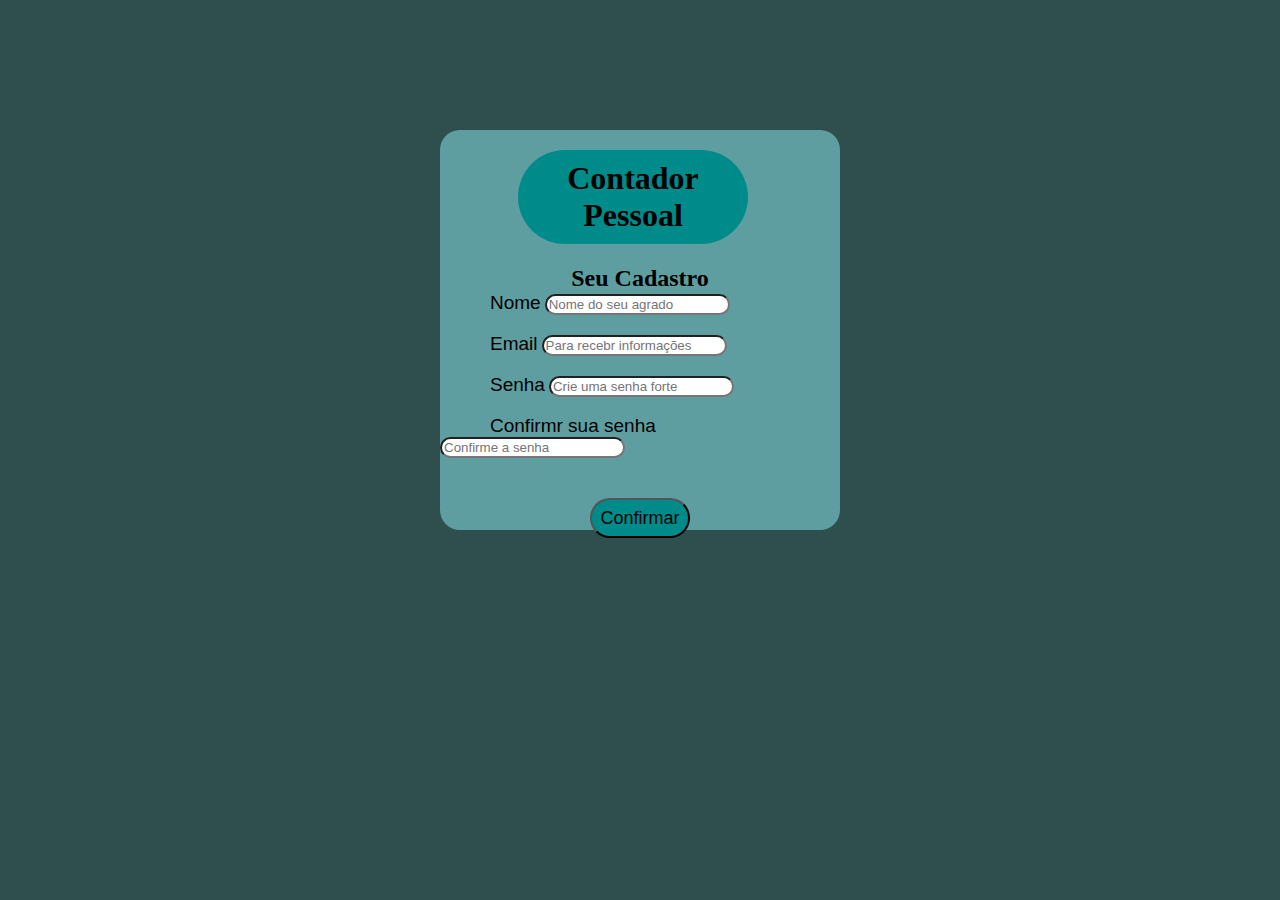
<file: Nova pasta (4)/index.html>
<!DOCTYPE html>
<html lang="pt-br">
<head>
    <meta charset="UTF-8">
    <meta http-equiv="X-UA-Compatible" content="IE=edge">
    <meta name="viewport" content="width=device-width, initial-scale=1.0">
    <link rel="stylesheet" href="style.css">
    <script src="login.js"></script>
    <title>Contador Pessoal</title>
</head>
<body>
    <div class="fundo">
        
        <div class="pai_de_todos">
            <section clas="section_01">
                <h1 class="title_principal">Contador Pessoal</h1>
            </section>
            <form class="login">
                <h2>Seu Cadastro</h2>
                <label for="nome_usuario">Nome</label>
                <input type="text" name="nome_usuario" id="nome_usuario" required
                placeholder="Nome do seu agrado"><br><br>

                <label for="email_usuario">Email</label>
                <input type="email" name="email_usuario" id="email_usuario" required
                placeholder="Para recebr informações" minlength="5"><br><br>

                <label for="senha_usuario">Senha</label>
                <input type="password" name="senha_usuario" id="senha_usuario" required
                placeholder="Crie uma senha forte" minlength="8" maxlength="12"><br><br>
                <label for="senha_usuario_conf">Confirmr sua senha</label>
                <input type="password" name="senha_usuario_conf" id="senha_usuario_conf" required
                placeholder="Confirme a senha">
            </form>
            <input type="button" onclick="confirmar()" value="Confirmar" name="finalizar_cadastro" id="finalizar_cadastro">
        </div>
    </div>
</body>
</html>
</file>
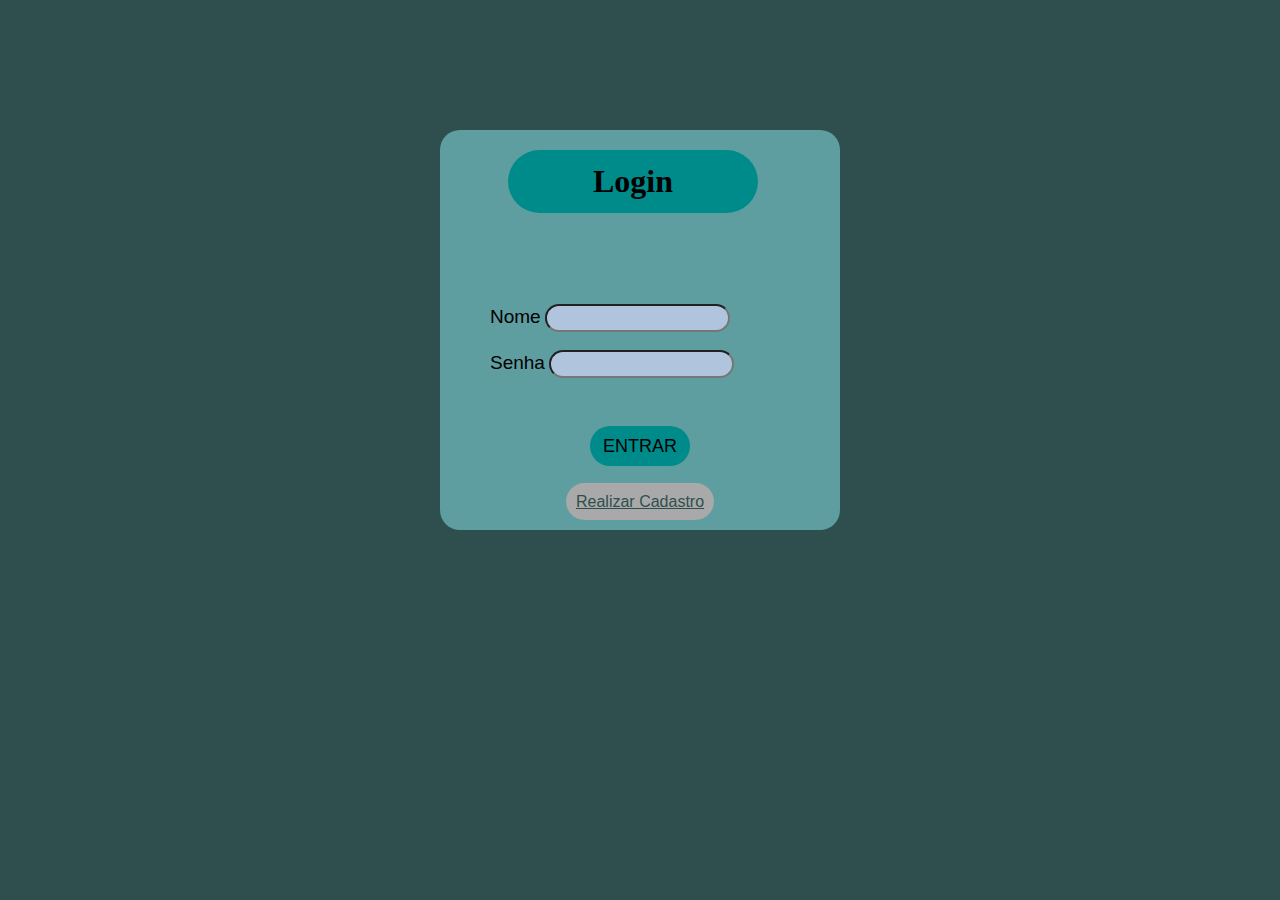
<file: Nova pasta (4)/login.html>
<!DOCTYPE html>
<html lang="pt-br">
<head>
    <meta charset="UTF-8">
    <meta http-equiv="X-UA-Compatible" content="IE=edge">
    <meta name="viewport" content="width=device-width, initial-scale=1.0">
    <link rel="stylesheet" href="login.css">
    <script src="login.js"></script>
    <title>Contador Pessoal</title>
</head>
<body>
    <div class="fundo">
        
        <div class="pai_de_todos">
            <section clas="section_01">
                <h1 class="title_principal">Login</h1>
            </section>
            <form class="login"></form>
                <label for="nome_usuario">Nome</label>
                <input type="text" name="nome_usuario_login" id="nome_usuario_login" required><br><br>

                <label for="senha_usuario">Senha</label>
                <input type="password" name="senha_usuario_login" id="senha_usuario_login" required><br><br>

                <input type="button" value="ENTRAR" onclick="entrar()" name="cadastro" id="cadastro">
            </form>
            <a href="index.html">Realizar Cadastro</a>
        </div>
    </div>

</body>
</html>
</file>
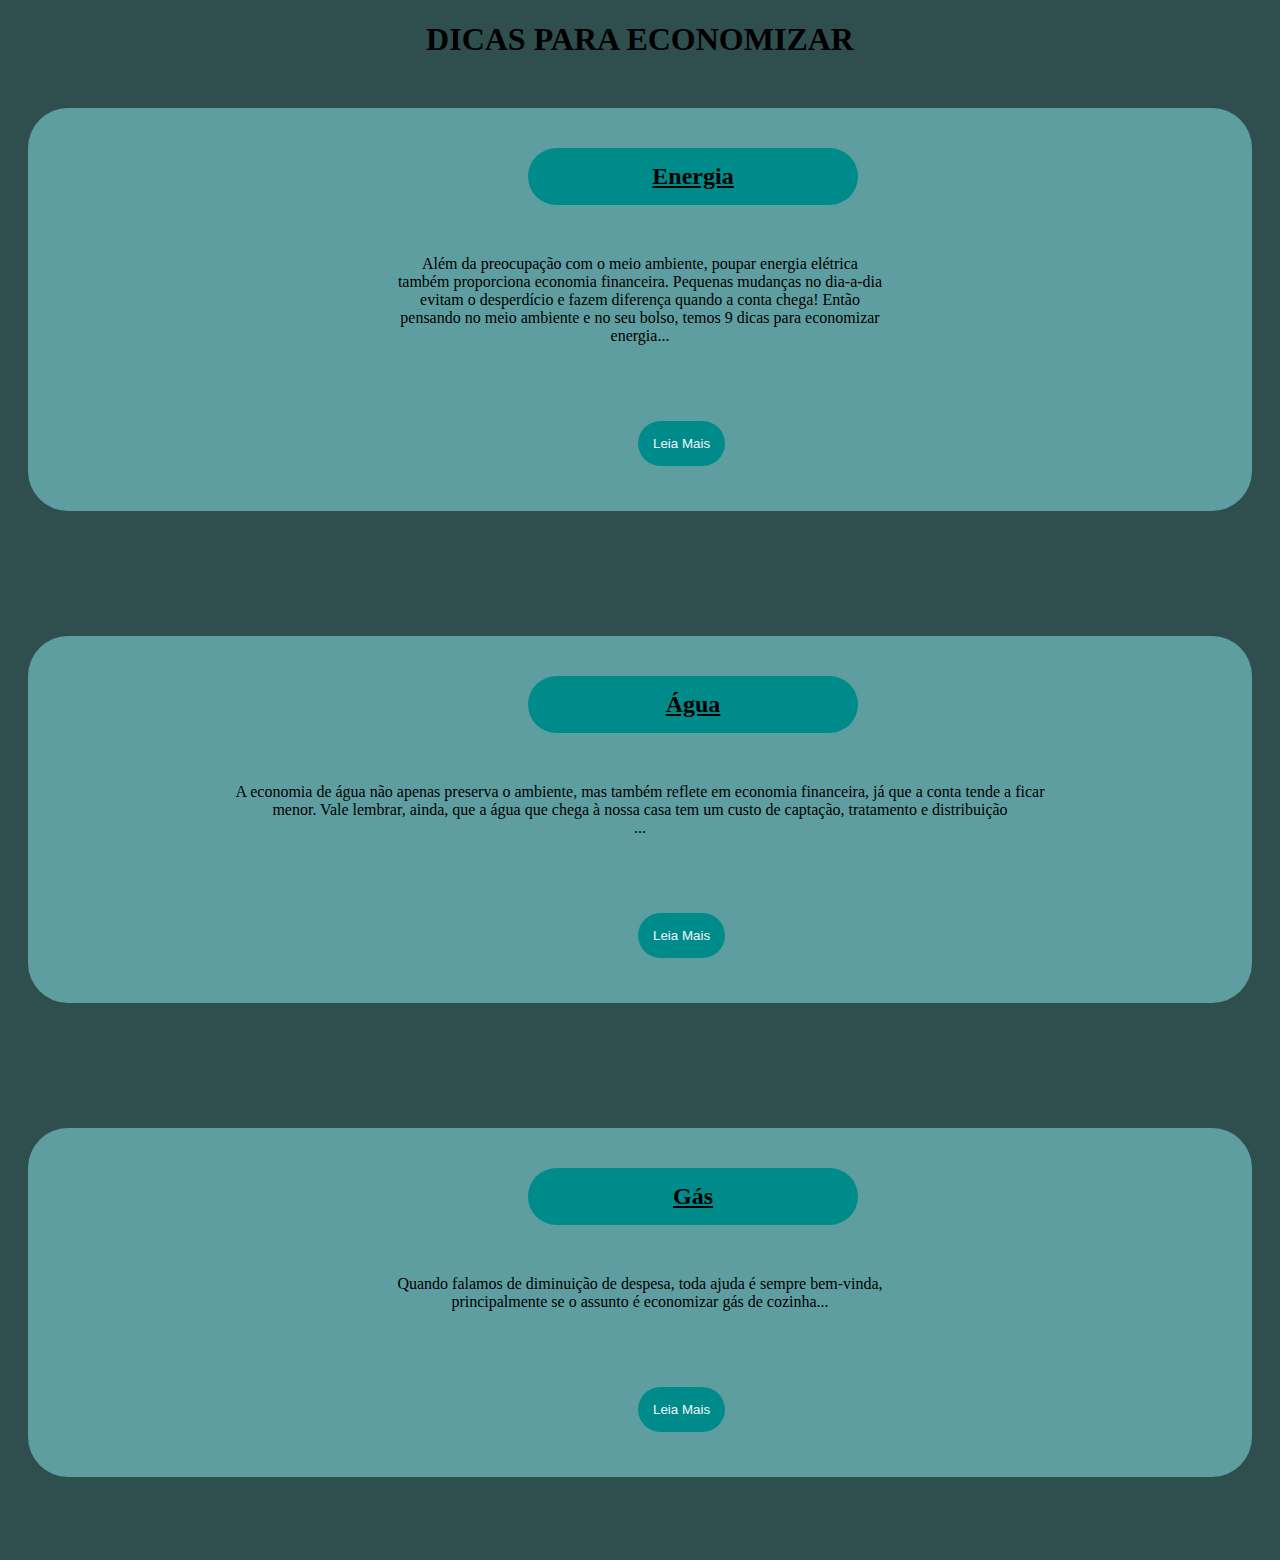
<file: Nova pasta (4)/contando/dicas/dicas.html>
<!DOCTYPE html>
<html lang="en">
<head>
    <meta charset="UTF-8">
    <meta http-equiv="X-UA-Compatible" content="IE=edge">
    <meta name="viewport" content="width=device-width, initial-scale=1.0">
    <link rel="stylesheet" href="dicas.css">
    <title>Dicas para economizar</title>
</head>
<body>
    <h1>DICAS PARA ECONOMIZAR</h1>
                    <!--<><><><><><>ENERGIAA<><><><><><><>-->
    <div class="luz_dicas">
        <h2>Energia</h2>
        <div class="pq_economizar">
            <p>Além da preocupação com o meio ambiente, poupar energia elétrica <br>
            também proporciona economia financeira. Pequenas mudanças no dia-a-dia <br>
            evitam o desperdício e fazem diferença quando a conta chega! Então <br>
            pensando no meio ambiente e no seu bolso, temos 9 dicas para economizar <br>
            energia<span id="pontos">...</span> 
        </p>
        </div>

                     <!--Trabalhando com o almento e a diminuição do texto-->
        <span id="mais">
        <div class="span_div">
        <div class="luz_primeiro">
            <h3>Posicione a geladeira em um local ventilado</h3>
            <p> A geladeira corresponde a cerca de 30% da energia<br>
                gasta em uma residência tradicional. Dessa forma, 
                uma maneira de contribuir para a economia de energia <br>
                é colocando o aparelho em um local ventilado da 
                sua casa. Então, não deixe esse aparelho em locais <br>
                muito fechados.</p>
        </div>
        <div class="luz_segundo">
            <h3>Diminua a frequência de banhos quentes</h3>
            <p> O banho quente é um dos principais vilões de
                quem precisa economizar energia elétrica. <br>
                Isso porque o aquecimento de água corresponde
                a cerca de 20% da energia elétrica consumida. <br>
                Mas, lembre-se que essa porcentagem varia 
                dependendo da temperatura local. Sendo assim, <br>
                evite banhos longos e muito quentes, feche o 
                chuveiro ao se ensaboar para diminuir o tempo <br>
                que o equipamento fica ligado. Chuveiro elétrico 
                consumir mais energia entre às 18h e 21h, ou seja, <br>
                horários em que a maioria das pessoas chega do trabalho. 
                Então, prefira tomar banhos quentes em <br> outros horários
                do dia. Além disso, outra coisa que ajuda é manter a 
                saída de água do chuveiro limpa e utilizar as <br>
                resistências originais do aparelho. <br>
       </p>
        </div>
        <div class="luz_terceiro">
            <h3>Corte o hábito de dormir com a TV ligada</h3>
            <p> Esse é um tipo de hábito que prejudica muito quando a 
                intenção é economizar na conta de luz. Logo, corte o <br>
                hábito de dormir com a TV ligada e utilize a função de 
                timer para que o aparelho desligue automaticamente após <br>
                um tempo. Dessa forma, você verá muito em breve os 
                resultados da economia de energia na sua conta. <br>
            </p>
        </div>
        <div class="luz_quarto">
            <h3>Controle o uso do ferro elétrico</h3>
            <p> Atualmente, cerca de 7% dos gastos de energia elétrica 
                correspondem ao uso de ferro elétrico. Então, acumule <br>
                uma boa quantidade de roupas para passar tudo de uma 
                vez e utilize a graduação correta para cada tipo de peça <br>
                para conseguir a economia de energia. Uma hora de ferro 
                ligado diariamente é o suficiente para acrescentar cerca <br>
                de 30 kWh na conta de energia no final do mês. Por fim, 
                tenha a atenção de desligar o aparelho quando não estiver usando. <br>
                </p>
        </div>
        <div class="luz_quinto">
            <h3>Saiba usar as lâmpadas da sua casa</h3>
            <p> Viver sem luz hoje é praticamente impossível e, por 
                isso, cerca de 20% dos gastos em uma conta de energia <br>
                são por causa de lâmpadas.  Apesar disso, uma boa dica
                para economizar nesse aspecto é aproveitar toda a luz <br>
                natural do ambiente, evitando ligar as luzes durante o 
                dia. Evite deixar luzes ligadas em cômodos que não estão <br>
                sendo utilizados e instale sensores de presença em 
                corredores para que as lâmpadas se acendam apenas quando <br>
                alguém passar. Dica extra: utilize somente lâmpadas de 
                voltagem (Volts) compatível com a voltagem da rede da <br>
                concessionária de energia elétrica. <br>
            </p>
        </div>
        <div class="luz_sexto">
            <h3> Mantenha o ar-condicionado bem higienizado</h3>
            <p>  Outro vilão que pode atrapalhar na hora de economizar 
                energia é o ar-condicionado, um dos itens que mais <br>
                colabora para altas contas de energia. Verifique se 
                os filtros do seu aparelho de ar-condicionado estão <br>
                bem higienizados, Se eles não estiverem, o temporizador 
                do ar-condicionado será acionado mais vezes para manter <br>
                a temperatura, o que pode trazer mais gastos para sua vida. 
            </p>
        </div>
        <div class="luz_setimo">
            <h3> Preste atenção no stand-by para economizar energia</h3>
            <p> Mesmo aparentemente desligados, alguns aparelhos 
                domésticos continuam consumindo energia, já que <br>
                eles ficam no modo stand-by. Então, itens como 
                carregadores de celular e notebook, micro-ondas <br>
                e aparelhos de DVD ligados na tomada podem representar 
                até 12% do gasto de energia. Evitar deixar o celular <br>
                carregando enquanto você dorme também pode ser uma boa 
                forma de economizar energia. <br>
            </p>
        </div>
        <div class="luz_oitavo">
            <h3>Compre lâmpadas de LED para economizar energia</h3>
            <p>  As lâmpadas LED são bem mais econômicas que  
                incandescentes e fluorescentes, ainda que custem <br>
                mais caro. No longo prazo, a substituição pode 
                trazer bastante economia de energia, já que esse <br>
                tipo de lâmpada dura até 14 anos e consome 10 vezes 
                menos energia do que uma lâmpada incandescente. <br>
            </p>
        </div>
        <div class="luz_nono">
            <h3> Evite colocar fogão e geladeira muito próximos</h3>
            <p> Muitas pessoas talvez não sabem, mas se o fogão e 
                geladeira estiverem muito próximos, um pode interferir <br>
                no consumo de energia do outro. Isso acontece devido à 
                diferença de temperaturas entre os dois aparelhos. <br>
                Então, para resolver esse problema, basta ver a dinâmica 
                da sua cozinha e avaliar as opções de espaços disponíveis, <br>
                vendo o que pode ser mudado de lugar. 
                </p>
        </div>
        </span>
        </div>
        <!--<a href="index2.html">Volta para o inicio</a>-->
    </div>
    
    <button onclick="leiaMais()" id="butleimais">Leia Mais</button>
                    <!--<><><><><><>FIM ENERGIA<><><><><><><><><>-->

                    <!--TRABALHANDO COM ÀGUA-->
        <div class="agua_dicas">
            <h2>Água</h2>
            <div class="pq_economizar_agua">
                <p>A economia de água não apenas preserva o ambiente, mas também 
                    reflete em economia financeira, já que a conta tende a ficar <br>
                    menor. Vale lembrar, ainda, que a água que chega à nossa casa 
                    tem um custo de captação, tratamento e distribuição<br><span id="pontos_agua">...</span> 
                </p>
            </div>

            <!--Trabalhando com o almento e a diminuição do texto-->
            <span id="mais_agua">
            <div class="span_div">
            <div class="agua_primeiro">
                <h3>Cronometre o banho</h3>
                <p>Um banho de 15 minutos pode gastar até 135 litros de água. 
                    Se você reduzir o tempo embaixo do chuveiro para 5 minutos, <br> 
                    apenas 45 litros são utilizados. Portanto, o ideal é optar 
                    por banhos rápidos, que durem o tempo necessário para fazer <br>
                    a higienização do corpo. Além disso, para potencializar a 
                    economia, desligue o chuveiro ao lavar o cabelo e ao se <br>
                    ensaboar.</p>
            </div>
            <div class="agua_segundo">
                <h3>Desligue a torneira ao escovar os dentes</h3>
                <p>As torneiras também são grandes responsáveis pelo desperdício.  
                   Escovar os dentes e lavar o rosto e as mãos com a torneira <br>
                   aberta pode representar um gasto de 12 litros de água. Por 
                   isso, feche-as bem sempre que não estiver usando água. <br>
                </p>
            </div>
            <div class="agua_terceiro">
                <h3>Ensaboe todas as louças de uma só vez</h3>
                <p>Antes de lavar a louça, retire os restos de comida com o 
                    apoio de um guardanapo ou toalha de papel e ensaboe todas <br>
                    de uma só vez, com a torneira fechada. Depois, faça o 
                    enxágue. Outra dica é lavar os utensílios menos engordurados <br>
                    primeiro. Assim, a gordura não se espalha para os outros itens.
                </p>
            </div>
            <div class="agua_quarto">
                <h3>Limite o uso da máquina de lavar</h3>
                <p>O ideal é usar a máquina sempre cheia e em ciclos completos de 
                    lavagem. Para isso, acumule mais roupas para lavar tudo de uma <br>
                    vez. Alguns eletrodomésticos mais modernos também oferecem um 
                    modo econômico, que gasta até 30% menos água e energia. <br>
                </p>
            </div>
            <div class="agua_quinto">
                <h3>Reaproveite a água da máquina de lavar</h3>
                <p>A água utilizada na máquina de lavar costuma ser descartada 
                    pelo ralo. No entanto, por conter apenas resíduos de sabão, <br>
                    na maioria dos casos, ela pode ser reaproveitada e servir para 
                    lavar pisos, lavar o quintal e até regar plantas. Caso precise <br>
                    guardar essa água por alguns dias, o ideal é utilizar um pouco 
                    de cloro para evitar a proliferação de micro-organismos que <br>
                    causam mau cheiro.
                </p>
            </div>
            <div class="agua_sexto">
                <h3> Não lave calçadas com mangueira</h3>
                <p>Lavar a calçada com mangueira é uma atitude pouco consciente 
                    e pode representar um gasto de 120 litros de água. Em <br>
                    Fortaleza, por exemplo, existe multa para quem faz uso 
                    contínuo de água nessa atividade. Portanto, prefira usar <br>
                    a vassoura para limpar o quintal e a calçada.
                </p>
            </div>
            <div class="agua_setimo">
                <h3> Implemente a descarga com válvula de duplo acionamento</h3>
                <p>Usar sempre a mesma quantidade de água na descarga é desperdício. 
                    Já existem sistemas desenvolvidos para liberar água na bacia <br>
                    sanitária de acordo com a necessidade. A válvula de duplo 
                    acionamento pode ser instalada tanto em descargas de parede <br>
                    quanto em caixas acopladas.
                </p>
            </div>
            <div class="agua_oitavo">
                <h3>Verifique e corrija quaisquer vazamentos</h3>
                <p>Infiltrações e vazamentos podem acontecer sem que você perceba e 
                    representar um elevado desperdício de água – além de dar um <br>
                    susto na conta que chega no final do mês. Goteiras e manchas 
                    na parede são indícios que aparecem quando problemas maiores <br>
                    já se instalaram há mais tempo. Outros sinais são mofo, pintura 
                    com bolhas, pintura com aspecto umedecido e bolor. Nesses casos, <br>
                    o ideal é buscar ajuda especializada.
                </p>
            </div>
            <div class="agua_nono">
                <h3>Feche bem as torneiras</h3>
                <p>A torneira vazando é fácil de perceber e pode desperdiçar até 40 
                    litros de água por dia. Se perceber esse problema, é fundamental <br>
                    realizar a troca ou o conserto. Se a resolução for demorar alguns 
                    dias, não deixe de recolher a água para que seja possível reutilizá-la. <br> 
                </p>
            </div>
            <div class="agua_decimo">
                <h3>Lave o carro com baldes</h3>
                <p>Não use a mangueira para lavar o carro — opte por baldes, que evitam 
                    o desperdício. Outra forma de economizar é a ecolavagem, que deixa <br>
                    o veículo limpo e protegido com menos de um litro de água. Basta 
                    ter dois panos de microfibra, um shampoo especial para lavagem e um <br>
                    borrifador com 400 ml de água.
                </p>
            </div>
            </div>
            </span>

        </div>
        <button onclick="leiaMaisAgua()" id="butleimais_agua">Leia Mais</button>
                    <!--<><><><><><><>FIM DA ÀGUA<><><><><><><><>-->


                            <!--TRABALHANDO COM GAs-->
        <div class="gas_dica">
            <h2>Gás</h2>
            <div class="pq_economizar_gas">
                <p>Quando falamos de diminuição de despesa, toda ajuda é sempre bem-vinda, <br> 
                   principalmente se o assunto é economizar gás de cozinha<span id="pontos_gas">...</span>          
                </p>
            </div>

            <span id="mais_gas">
            <div class="span_div">
            <div class="gas_primeiro">
                        <h3>Preste atenção no fogo</h3>
                        <p>A cor do fogo pode dar sinais de impurezas acumuladas 
                            nos bocais do seu forno e fogão. A tonalidade da chama <br>
                            deve ser azul, se notar que ela está alaranjada ou amarelada, 
                            deve haver algum entupimento que pode te impossibilitar na <br>
                            hora de economizar. Limpe os bocais e, no caso das cores 
                            diferentes permanecerem, procure assistência técnica. <br>
                        </p>
                    </div>
                    <div class="gas_segundo">
                        <h3> Manutenção do fogão</h3>
                        <p>Mantenha a manutenção do seu fogão em dia, isso pode te ajudar 
                            a diminuir o consumo do gás. Pois, o seu fogão pode apresentar <br>
                            entupimentos nas bocas que não mudam a cor da chama ou mesmo 
                            vazamentos que podem acabar com o seu gás muito rápido. <br>
                        </p>
                    </div>
                    <div class="gas_terceiro">
                        <h3>Organize os ingredientes e a cozinha.</h3>
                        <p>Deixar algo dourando ou refogando, enquanto se faz outra coisa, 
                            pode não só fazer com que a receita passe do ponto, como você <br>
                            pode estar deixando o fogo ligado por mais tempo sem necessidade. 
                            Por isso, ao lavar, picar e separar os ingredientes antes de <br>
                            começar a cozinhar, você economiza tempo e o mais importante gás. <br> 
                        </p>
                    </div>
                    <div class="gas_quarto">
                        <h3> Use as tampas corretas</h3>
                        <p> Quando economizamos no tempo de cozimento de uma receita 
                            automaticamente estamos diminuindo o consumo de gás. Dessa forma, <br> 
                            uma dica para conseguir fazer isso é usar a tampa do tamanho exato 
                            da panela, assim o alimento irá cozinhar mais rápido. Em outras <br>
                            palavras, quando você usa uma tampa maior ou menor que o diâmetro 
                            do recipiente que vai ao fogo, o calor não se dispersa, os alimentos <br>
                            não cozinham rápido e você acaba gastando menos gás. <br>
                        </p>
                    </div>
                    <div class="gas_quinto">
                        <h3>Planeje o uso do forno</h3>
                        <p>Uma boa ideia é cozinhar pratos diferentes que usam o forno na mesma 
                            temperatura para cozinhá-los juntos. Talvez a sobremesa e o prato <br>
                            principal indo ao forno juntos, sempre tomando cuidado com os 
                            diferentes tempos de cozimento. <br>
                        </p>
                    </div>
                    <div class="gas_sexto">
                        <h3>Cheque o seu gás</h3>
                        <p>Se na sua casa você tem um botijão, o processo de checagem é bem 
                            simples. De tempos em tempos, verifique as roscas do botijão de <br>
                            gás e os canos do fogão e forno. Além de te ajudar na economia, 
                            evita acidentes. Em apartamentos com gás encanado, vale checar com <br>
                            o síndico se há manutenções agendadas. Vale ficar atento também às 
                            condições e validade da mangueira que liga o gás encanado ao fogão, <br>
                            para se certificar se estão em perfeitas condições <br>
                        </p>
                    </div>

            </div>
            </span>

        </div>

        <button onclick="leiaMaisGas()" id="butleimais_gas">Leia Mais</button>

        <script src="dicas.js"></script>
</body>
</html>
</file>
<file: Nova pasta (4)/style.css>
*{
    box-sizing: border-box;
}
body{
    background-color: darkslategrey;
    }
    
    .pai_de_todos{
    background-color: cadetblue;
    width: 400px;
    height: 400px;
    margin: 0 auto 0 auto;
    margin-top: 130px;
    border-radius: 20px;
    }
    
    .section_01{
    background-color: gray;
    }

    .title_principal{
        text-align: center;
        padding-top: 10px;
        padding-bottom: 10px;
        background-color: darkcyan;
        border-radius: 50px;
        position: relative;
        top: 20px;
        left: 78px;
        width: 230px;
    }

    h2{
        position: relative;
        top: 20px;
        text-align: center;
    }
    label{
        padding-left: 50px;
        font-size:19px;
        font-family: Arial, Helvetica, sans-serif;
    }
    #finalizar_cadastro{
        position: relative;
        top: 40px;
        left: 150px;
        background-color: darkcyan;
        border-radius: 50px;
        width: 100px;
        height: 40px;
        font-size: 18px;
        font-family: 'Franklin Gothic Medium', 'Arial Narrow', Arial, sans-serif;
    }

    input{
        border-radius: 20px;
    }
</file>
<file: Nova pasta (4)/login.css>
*{
    box-sizing: border-box;
}
body{
    background-color: darkslategrey;
    }
    
    .pai_de_todos{
    background-color: cadetblue;
    width: 400px;
    height: 400px;
    margin: 0 auto 0 auto;
    margin-top: 130px;
    border-radius: 20px;
    }
    
    .section_01{
    background-color: gray;
    }

    .title_principal{
        text-align: center;
        padding-top: 13px;
        padding-bottom: 13px;
        background-color: darkcyan;
        border-radius: 50px;
        width: 250px;
        position: relative;
        top: 20px;
        left: 68px;
    }

    label{
        padding-left: 50px;
        font-size:19px;
        font-family: Arial, Helvetica, sans-serif;
        position: relative;
        top: 90px;
    }
    #cadastro{
        position: relative;
        top: 120px;
        left: 150px;
        background-color: darkcyan;
        border: none;
        border-radius: 50px;
        width: 100px;
        height: 40px;
        font-size: 18px;
        font-family: 'Franklin Gothic Medium', 'Arial Narrow', Arial, sans-serif;
    }

    input{
        border-radius: 20px;
        position: relative;
        top: 90px;
        height: 28px;
        background-color: lightsteelblue;
    }

    a{
        position: relative;
        top: 175px;
        left: 22px;
        border-radius: 30px;
        font-family: 'Franklin Gothic Medium', 'Arial Narrow', Arial, sans-serif;
        color: darkslategrey;
        background-color: darkgray;
        padding-top: 10px;
        padding-bottom: 10px;
        padding-left: 10px;
        padding-right: 10px;
        
    }
</file>
<file: Nova pasta (4)/contando/dicas/dicas.css>
body{
    background-color:darkslategrey;
}
.luz_dicas, .agua_dicas, .gas_dica{
    background-color:cadetblue ;
    margin-left: 20px;
    margin-right: 20px;
    margin-top: 50px;
    margin-bottom: 30px;
    border-radius: 40px;
    padding-bottom: 150px;
}

h1{
    text-align: center;
    text-decoration: double;
}

h2{
    text-align: center;
    width: 300px;
    /*margin: 15px 45px 15px 135px;*/
    padding: 15px 15px ;
    margin-left: 500px;
    position: relative;
    top: 40px;
    text-decoration: underline;
    background-color: darkcyan;
    border-radius: 50px;
    
}

h3{
    text-decoration: underline;
    margin-left: -30px;
}
a{
    position: relative;
    left: 600px;
    top: 70px;
    background-color: darkcyan;
    color: aliceblue;
    padding: 15px;
    border-radius: 30px;

}
.luz_primeiro, .luz_segundo, .luz_terceiro, .luz_quarto, .luz_quinto, .luz_sexto, 
.luz_setimo, .luz_oitavo, .luz_nono{
    padding-top: 70px;
    padding-left: 150px;
}
.pq_economizar, .pq_economizar_agua, .pq_economizar_gas{
    text-align: center;
    margin-top: 90px;
    text-decoration: double;
}

/*Trabalhando com o CSS para aumentar e 
diminuir o texto*/
#mais, #mais_agua, #mais_gas{
    display: none;
}

#butleimais, #butleimais_agua, #butleimais_gas{
    position: relative;
    left: 630px;
    top: -120px;
    background-color: darkcyan;
    color: aliceblue;
    padding: 15px;
    border-radius: 30px;
    border: none;
}

/*<><><><><>AGUA<><><><><><><><><><*/

.agua_primeiro, .agua_segundo, .agua_terceiro, .agua_quarto, .agua_quinto, .agua_sexto,
.agua_setimo, .agua_oitavo, .agua_nono, .agua_decimo{
    padding-top: 70px;
    padding-left: 150px;
}

/*<><><><><><>GÀS<><><><><><><><><*/
.gas_primeiro, .gas_segundo, .gas_terceiro,
.gas_quarto, .gas_quinto, .gas_sexto{
    padding-top: 70px;
    padding-left: 150px;
}
</file>
